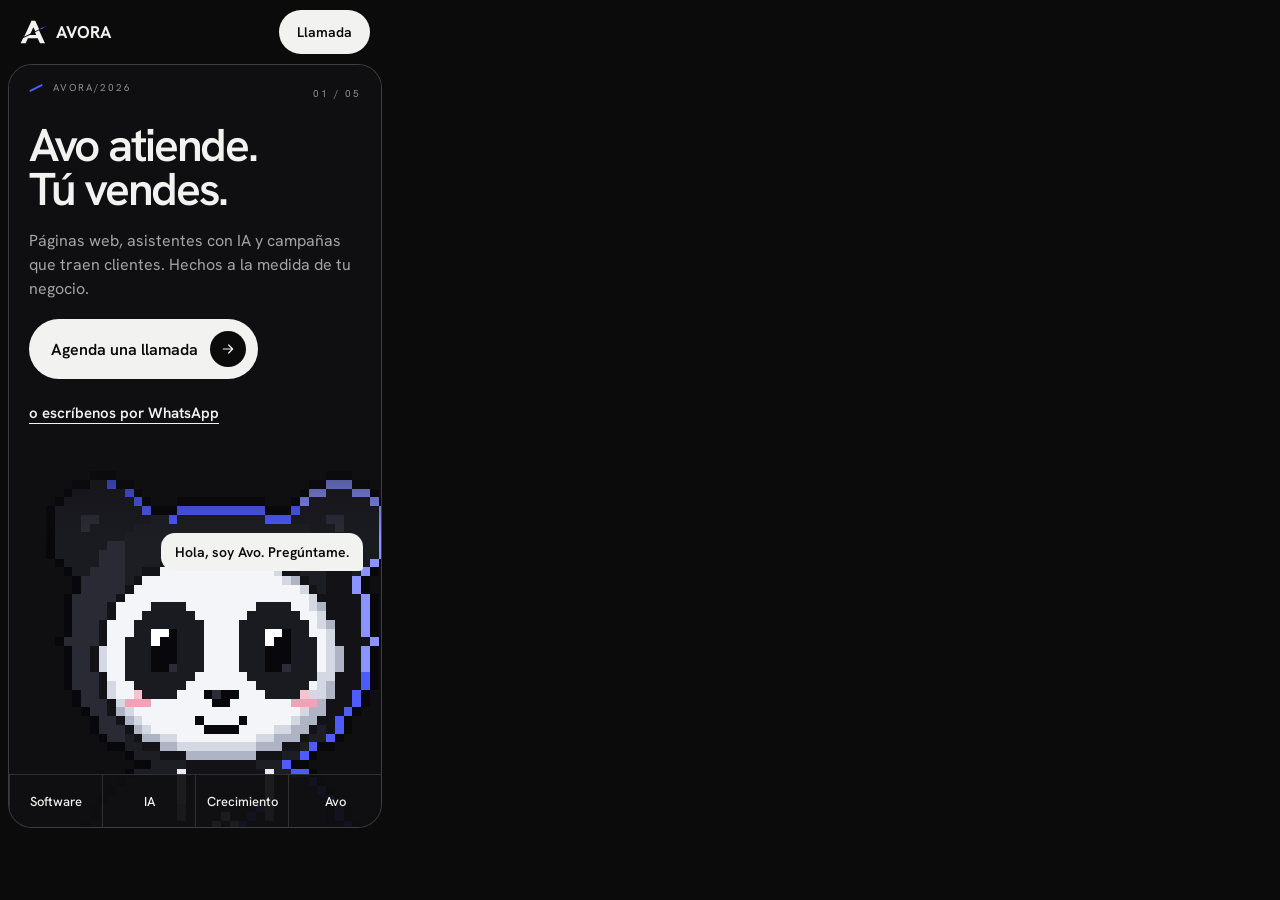
<file: referencia-portada-celular.html>
<!doctype html>
<html lang="es">
<head>
<meta charset="utf-8">
<meta name="viewport" content="width=device-width, initial-scale=1">
<title>Referencia de diseño · portada AVORA</title>
<!-- Referencia visual estática para Claude Code. No es el código final: reconstruir limpio. -->

<link rel="preconnect" href="https://fonts.googleapis.com"><link rel="preconnect" href="https://fonts.gstatic.com" crossorigin="anonymous"><link rel="stylesheet" href="https://fonts.googleapis.com/css2?family=Hanken+Grotesk:wght@400..800&amp;display=swap">
<style>
body{margin:0;background:#0B0B0C}
a{color:#F2F2F0}
</style>

</head>
<body>

<div style="width: 390px; height: 844px; box-sizing: border-box; background: #0B0B0C; color: #F2F2F0; font-family: 'Hanken Grotesk', 'Helvetica Neue', sans-serif; display: flex; flex-direction: column">
<header style="height: 64px; box-sizing: border-box; padding: 0 20px; display: flex; align-items: center; justify-content: space-between">
<a href="#" style="display: flex; align-items: center; gap: 8px; text-decoration: none" aria-label="AVORA Solutions, inicio"><svg viewBox="14 24 180 154" width="28" height="24" aria-hidden="true"><path d="M112.0 28.0 L88.0 28.0 L40.6 131.3 L81.2 111.1 L100.0 70.0 L111.8 95.7 L137.2 83.0 Z M18.4 173.8 L50.4 173.8 L65.1 141.8 L127.7 141.8 L142.4 173.8 L174.4 173.8 L136.1 90.3 L110.7 103.0 L118.4 119.8 L77.1 119.8 L33.1 141.8 Z" fill="#F2F2F0" fill-rule="evenodd"></path><path d="M147.3 85.5 L144.0 78.8 L188.6 60.7 Z" fill="#4D5BFF"></path></svg><span style="font-weight: 700; font-size: 17px; letter-spacing: 0.02em; color: #F2F2F0">AVORA</span></a>
<a href="#" style="display: inline-flex; align-items: center; min-height: 44px; box-sizing: border-box; padding: 0 18px; border-radius: 999px; background: #F2F2F0; color: #0B0B0C; font-weight: 600; font-size: 14px; text-decoration: none">Llamada</a>
</header>
<section style="position: relative; margin: 0 8px 8px; height: 764px; box-sizing: border-box; border-radius: 24px; border: 1px solid rgba(242,242,240,0.20); background: #0F0F11; overflow: hidden">
<img src="img/avo/avo-normal.svg" alt="Avo, el asistente de AVORA, un panda con sudadera negra" width="420" height="420" style="position: absolute; right: -50px; bottom: -64px; width: 420px; height: 420px; image-rendering: pixelated">
<div aria-hidden="true" style="position: absolute; top: 0; right: 0; bottom: 0; left: 0; background: linear-gradient(180deg, rgba(15,15,17,0.96) 0%, rgba(15,15,17,0.86) 46%, rgba(15,15,17,0) 62%)"></div>
<div style="position: absolute; top: 16px; left: 20px; display: flex; align-items: center; gap: 10px"><span aria-hidden="true" style="display: inline-block; width: 14px; height: 2px; background: #4D5BFF; transform: rotate(-26.6deg)"></span><span style="font-size: 10px; letter-spacing: 0.2em; text-transform: uppercase; color: #8E8E93">AVORA/2026</span></div>
<div style="position: absolute; top: 16px; right: 20px"><span style="font-size: 10px; letter-spacing: 0.2em; text-transform: uppercase; color: #8E8E93">01 / 05</span></div>
<div style="position: absolute; top: 58px; left: 20px; width: 334px; display: flex; flex-direction: column; gap: 18px">
<h1 style="margin: 0; font-weight: 600; font-size: 46px; line-height: 0.96; letter-spacing: -0.05em; color: #F2F2F0"><span style="display: block">Avo atiende.</span><span style="display: block">Tú vendes.</span><span style="display: block"></span></h1>
<p style="margin: 0; font-size: 16px; line-height: 1.5; color: #A3A3A8">Páginas web, asistentes con IA y campañas que traen clientes. Hechos a la medida de tu negocio.</p>
<div style="display: flex; flex-direction: column; gap: 12px; align-items: flex-start">
<a href="#" style="display: inline-flex; align-items: center; gap: 12px; padding: 12px 12px 12px 22px; border-radius: 999px; background: #F2F2F0; color: #0B0B0C; font-weight: 600; font-size: 16px; text-decoration: none; white-space: nowrap">Agenda una llamada<span style="display: inline-flex; align-items: center; justify-content: center; width: 36px; height: 36px; border-radius: 999px; background: #0B0B0C"><svg width="16" height="16" viewBox="0 0 24 24" fill="none" stroke="#F2F2F0" stroke-width="1.8" stroke-linecap="round" stroke-linejoin="round" aria-hidden="true"><path d="M5 12h14M13 6l6 6-6 6"></path></svg></span></a>
<a href="#" style="display: inline-flex; align-items: center; min-height: 44px; font-size: 15px; font-weight: 600; color: #F2F2F0; text-underline-offset: 5px">o escríbenos por WhatsApp</a>
</div>
</div>
<div style="position: absolute; top: 468px; right: 18px; padding: 10px 14px; border-radius: 14px 14px 4px 14px; background: #F2F2F0; color: #0B0B0C; font-size: 14px; font-weight: 600; white-space: nowrap">Hola, soy Avo. Pregúntame.</div>
<div style="position: absolute; left: 0; right: 0; bottom: 0; height: 52px; display: flex; border-top: 1px solid rgba(242,242,240,0.14); background: rgba(15,15,17,0.94)"><div style="flex: 1 1 0; display: flex; align-items: center; justify-content: center; font-size: 13px; font-weight: 500; color: #F2F2F0; border-left: 1px solid rgba(242,242,240,0.14)">Software</div><div style="flex: 1 1 0; display: flex; align-items: center; justify-content: center; font-size: 13px; font-weight: 500; color: #F2F2F0; border-left: 1px solid rgba(242,242,240,0.14)">IA</div><div style="flex: 1 1 0; display: flex; align-items: center; justify-content: center; font-size: 13px; font-weight: 500; color: #F2F2F0; border-left: 1px solid rgba(242,242,240,0.14)">Crecimiento</div><div style="flex: 1 1 0; display: flex; align-items: center; justify-content: center; font-size: 13px; font-weight: 500; color: #F2F2F0; border-left: 1px solid rgba(242,242,240,0.14)">Avo</div></div>
</section>
</div>

</body>
</html>
</file>
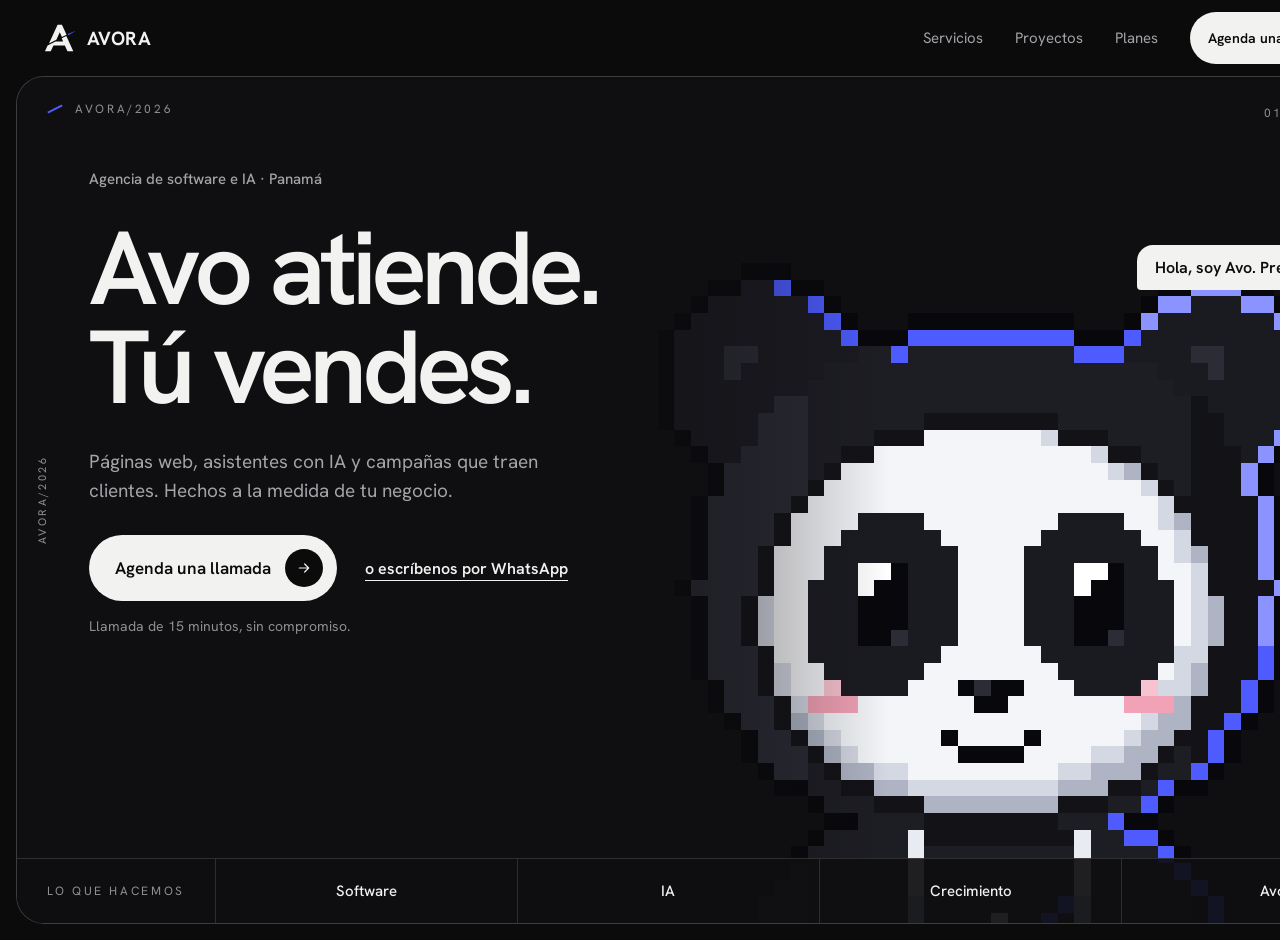
<file: referencia-portada-computadora.html>
<!doctype html>
<html lang="es">
<head>
<meta charset="utf-8">
<meta name="viewport" content="width=device-width, initial-scale=1">
<title>Referencia de diseño · portada AVORA</title>
<!-- Referencia visual estática para Claude Code. No es el código final: reconstruir limpio. -->

<link rel="preconnect" href="https://fonts.googleapis.com"><link rel="preconnect" href="https://fonts.gstatic.com" crossorigin="anonymous"><link rel="stylesheet" href="https://fonts.googleapis.com/css2?family=Hanken+Grotesk:wght@400..800&amp;display=swap">
<style>
body{margin:0;background:#0B0B0C}
a{color:#F2F2F0}
</style>

</head>
<body>

<div style="width: 1440px; height: 940px; box-sizing: border-box; background: #0B0B0C; color: #F2F2F0; font-family: 'Hanken Grotesk', 'Helvetica Neue', sans-serif; display: flex; flex-direction: column">
<header style="height: 76px; box-sizing: border-box; padding: 0 44px; display: flex; align-items: center; justify-content: space-between">
<a href="#" style="display: flex; align-items: center; gap: 10px; text-decoration: none" aria-label="AVORA Solutions, inicio"><svg viewBox="14 24 180 154" width="33" height="28" aria-hidden="true"><path d="M112.0 28.0 L88.0 28.0 L40.6 131.3 L81.2 111.1 L100.0 70.0 L111.8 95.7 L137.2 83.0 Z M18.4 173.8 L50.4 173.8 L65.1 141.8 L127.7 141.8 L142.4 173.8 L174.4 173.8 L136.1 90.3 L110.7 103.0 L118.4 119.8 L77.1 119.8 L33.1 141.8 Z" fill="#F2F2F0" fill-rule="evenodd"></path><path d="M147.3 85.5 L144.0 78.8 L188.6 60.7 Z" fill="#4D5BFF"></path></svg><span style="font-weight: 700; font-size: 19px; letter-spacing: 0.02em; color: #F2F2F0">AVORA</span></a>
<nav style="display: flex; align-items: center; gap: 32px; font-size: 15px" aria-label="Principal">
<a href="#" style="text-decoration: none; color: #A3A3A8">Servicios</a><a href="#" style="text-decoration: none; color: #A3A3A8">Proyectos</a><a href="#" style="text-decoration: none; color: #A3A3A8">Planes</a>
<a href="#" style="display: inline-flex; align-items: center; gap: 14px; padding: 10px 10px 10px 18px; border-radius: 999px; background: #F2F2F0; color: #0B0B0C; font-weight: 600; font-size: 14px; text-decoration: none; white-space: nowrap">Agenda una llamada<span style="display: inline-flex; align-items: center; justify-content: center; width: 32px; height: 32px; border-radius: 999px; background: #0B0B0C"><svg width="16" height="16" viewBox="0 0 24 24" fill="none" stroke="#F2F2F0" stroke-width="1.8" stroke-linecap="round" stroke-linejoin="round" aria-hidden="true"><path d="M5 12h14M13 6l6 6-6 6"></path></svg></span></a>
</nav>
</header>
<section style="position: relative; margin: 0 16px 16px; height: 848px; box-sizing: border-box; border-radius: 28px; border: 1px solid rgba(242,242,240,0.20); background: #0F0F11; overflow: hidden">
<img src="img/avo/avo-normal.svg" alt="Avo, el asistente de AVORA, un panda con sudadera negra" width="800" height="800" style="position: absolute; right: 32px; bottom: -140px; width: 800px; height: 800px; image-rendering: pixelated">
<div aria-hidden="true" style="position: absolute; top: 0; right: 0; bottom: 0; left: 0; background: linear-gradient(90deg, rgba(15,15,17,0.94) 0%, rgba(15,15,17,0.78) 36%, rgba(15,15,17,0) 62%)"></div>
<div style="position: absolute; top: 24px; left: 30px; display: flex; align-items: center; gap: 12px"><span aria-hidden="true" style="display: inline-block; width: 16px; height: 2px; background: #4D5BFF; transform: rotate(-26.6deg)"></span><span style="font-size: 12px; letter-spacing: 0.22em; text-transform: uppercase; color: #8E8E93">AVORA/2026</span></div>
<div style="position: absolute; top: 24px; right: 34px"><span style="font-size: 12px; letter-spacing: 0.22em; text-transform: uppercase; color: #8E8E93">01 / 05 · Inicio</span></div>
<div aria-hidden="true" style="position: absolute; left: 14px; top: 50%; transform: translateY(-50%) rotate(180deg); writing-mode: vertical-rl"><span style="font-size: 11px; letter-spacing: 0.22em; text-transform: uppercase; color: #8E8E93">AVORA/2026</span></div>
<div aria-hidden="true" style="position: absolute; right: 14px; top: 50%; transform: translateY(-50%); writing-mode: vertical-rl"><span style="font-size: 11px; letter-spacing: 0.22em; text-transform: uppercase; color: #8E8E93">AVORA/2026</span></div>
<div style="position: absolute; top: 92px; left: 72px; width: 700px; display: flex; flex-direction: column; gap: 30px">
<p style="margin: 0; font-size: 15px; font-weight: 500; color: #A3A3A8">Agencia de software e IA · Panamá</p>
<h1 style="margin: 0; font-weight: 600; font-size: 104px; line-height: 0.95; letter-spacing: -0.055em; color: #F2F2F0"><span style="display: block">Avo atiende.</span><span style="display: block">Tú vendes.</span><span style="display: block"></span></h1>
<p style="margin: 0; max-width: 470px; font-size: 19px; line-height: 1.55; color: #A3A3A8">Páginas web, asistentes con IA y campañas que traen clientes. Hechos a la medida de tu negocio.</p>
<div style="display: flex; flex-direction: column; gap: 16px; align-items: flex-start">
<div style="display: flex; align-items: center; gap: 28px"><a href="#" style="display: inline-flex; align-items: center; gap: 14px; padding: 14px 14px 14px 26px; border-radius: 999px; background: #F2F2F0; color: #0B0B0C; font-weight: 600; font-size: 17px; text-decoration: none; white-space: nowrap">Agenda una llamada<span style="display: inline-flex; align-items: center; justify-content: center; width: 38px; height: 38px; border-radius: 999px; background: #0B0B0C"><svg width="16" height="16" viewBox="0 0 24 24" fill="none" stroke="#F2F2F0" stroke-width="1.8" stroke-linecap="round" stroke-linejoin="round" aria-hidden="true"><path d="M5 12h14M13 6l6 6-6 6"></path></svg></span></a><a href="#" style="font-size: 16px; font-weight: 600; color: #F2F2F0; text-underline-offset: 6px">o escríbenos por WhatsApp</a></div>
<p style="margin: 0; font-size: 14px; color: #8E8E93">Llamada de 15 minutos, sin compromiso.</p>
</div>
</div>
<div style="position: absolute; top: 168px; left: 1120px; display: flex; flex-direction: column; align-items: flex-start">
<div style="padding: 12px 18px; border-radius: 16px 16px 16px 4px; background: #F2F2F0; color: #0B0B0C; font-size: 16px; font-weight: 600; white-space: nowrap">Hola, soy Avo. Pregúntame.</div>
</div>
<div style="position: absolute; left: 0; right: 0; bottom: 0; height: 64px; display: flex; border-top: 1px solid rgba(242,242,240,0.14); background: rgba(15,15,17,0.92)">
<div style="flex: 0 0 auto; display: flex; align-items: center; padding: 0 30px"><span style="font-size: 12px; letter-spacing: 0.22em; text-transform: uppercase; color: #8E8E93">Lo que hacemos</span></div>
<div style="flex: 1 1 0; display: flex; align-items: center; justify-content: center; gap: 10px; padding: 0; font-size: 15px; font-weight: 500; color: #F2F2F0; border-left: 1px solid rgba(242,242,240,0.14)">Software</div><div style="flex: 1 1 0; display: flex; align-items: center; justify-content: center; gap: 10px; padding: 0; font-size: 15px; font-weight: 500; color: #F2F2F0; border-left: 1px solid rgba(242,242,240,0.14)">IA</div><div style="flex: 1 1 0; display: flex; align-items: center; justify-content: center; gap: 10px; padding: 0; font-size: 15px; font-weight: 500; color: #F2F2F0; border-left: 1px solid rgba(242,242,240,0.14)">Crecimiento</div><div style="flex: 1 1 0; display: flex; align-items: center; justify-content: center; gap: 10px; padding: 0; font-size: 15px; font-weight: 500; color: #F2F2F0; border-left: 1px solid rgba(242,242,240,0.14)">Avo</div>
</div>
</section>
</div>

</body>
</html>
</file>
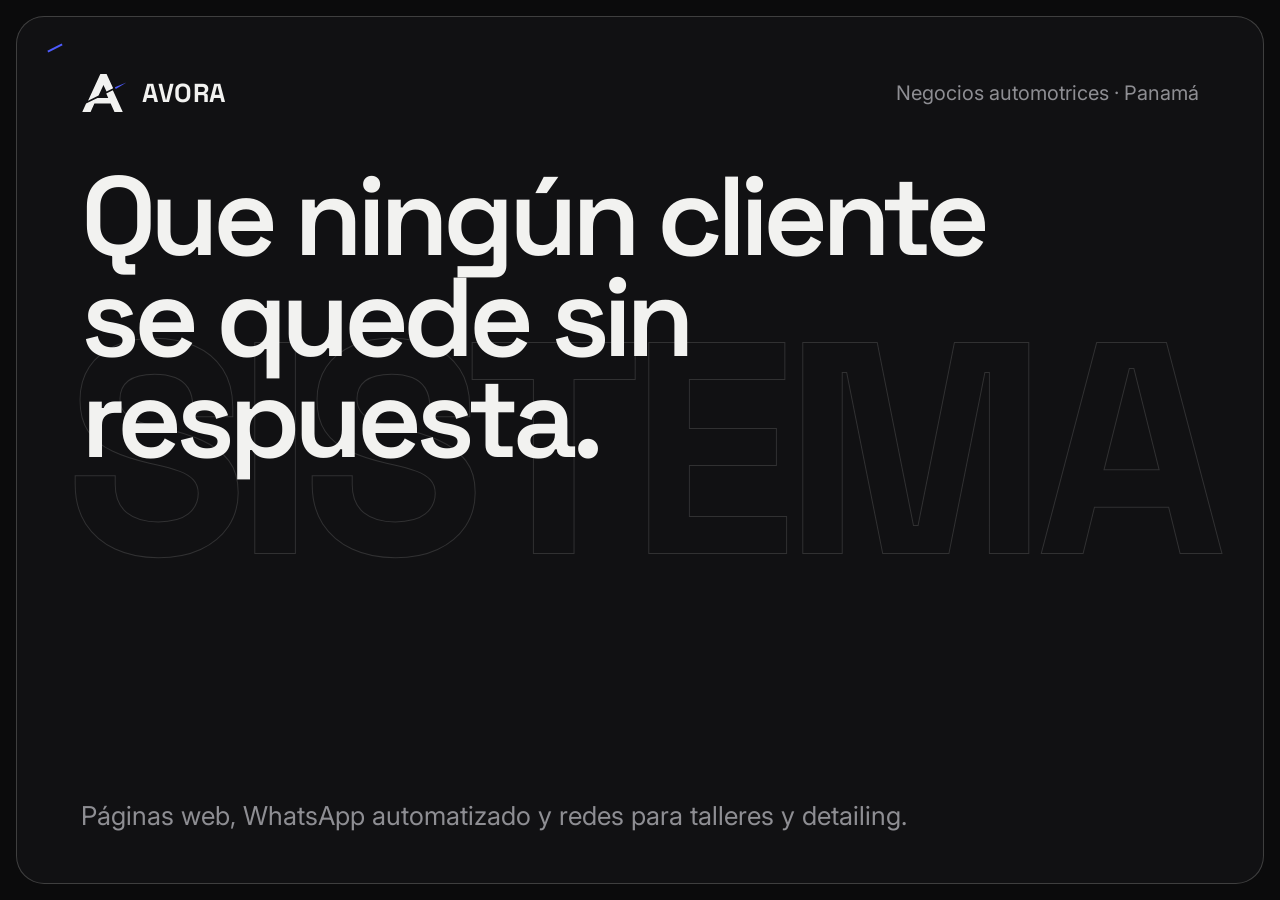
<file: _herramientas/og-image.html>
<!doctype html>
<!-- Plantilla de la imagen para compartir (1200×630), con la identidad v2 de la landing.
     Se captura con el navegador en modo headless y se guarda como img/og-image.jpg. -->
<html lang="es-PA">
<head>
<meta charset="utf-8">
<link rel="stylesheet" href="https://fonts.googleapis.com/css2?family=Inter:wght@400&family=Space+Grotesk:wght@600;700&display=swap">
<style>
  html, body { margin: 0; width: 1200px; height: 630px; overflow: hidden; }
  body {
    background: #0b0b0c;
    color: #f2f2f0;
    font-family: "Inter", "Helvetica Neue", system-ui, sans-serif;
    -webkit-font-smoothing: antialiased;
  }
  h1, .palabra, .marca b { font-family: "Space Grotesk", "Helvetica Neue", system-ui, sans-serif; }
  /* El mismo panel de la landing: esquinas de 28px, borde fino y la barrita azul */
  .panel {
    position: absolute;
    inset: 16px;
    border: 1px solid rgba(242, 242, 240, .20);
    border-radius: 28px;
    background: #111113;
    overflow: hidden;
  }
  .barrita {
    position: absolute;
    top: 30px;
    left: 30px;
    width: 16px;
    height: 2px;
    background: #4d5bff;
    transform: rotate(-26.6deg);
  }
  .marca { position: absolute; top: 56px; left: 64px; display: flex; align-items: center; gap: 14px; }
  .marca svg { width: 47px; height: 40px; }
  .marca b { font-size: 26px; font-weight: 700; letter-spacing: .02em; }
  .lugar { position: absolute; top: 64px; right: 64px; font-size: 20px; color: #8e8e93; }
  /* SISTEMA en contorno, detrás del título (igual que en la portada) */
  .palabra {
    position: absolute;
    inset: 0;
    display: flex;
    align-items: center;
    justify-content: center;
    font-size: 300px;
    font-weight: 700;
    line-height: 1;
    letter-spacing: -.04em;
    white-space: nowrap;
    color: #111113;
    -webkit-text-stroke: 2px rgba(242, 242, 240, .14);
    paint-order: stroke fill;
  }
  h1 {
    position: absolute;
    left: 64px;
    top: 150px;
    margin: 0;
    font-size: 112px;
    font-weight: 600;
    line-height: .9;
    letter-spacing: -.055em;
  }
  h1 span { display: block; }
  p { position: absolute; left: 64px; right: 64px; bottom: 52px; margin: 0; font-size: 26px; color: #8e8e93; }
</style>
</head>
<body>
  <div class="panel">
    <span class="barrita"></span>
    <div class="palabra">SISTEMA</div>
    <div class="marca">
      <svg viewBox="14 24 180 154">
        <path fill="#f2f2f0" fill-rule="evenodd" d="M112.0 28.0 L88.0 28.0 L40.6 131.3 L81.2 111.1 L100.0 70.0 L111.8 95.7 L137.2 83.0 Z M18.4 173.8 L50.4 173.8 L65.1 141.8 L127.7 141.8 L142.4 173.8 L174.4 173.8 L136.1 90.3 L110.7 103.0 L118.4 119.8 L77.1 119.8 L33.1 141.8 Z"/>
        <path fill="#4d5bff" d="M147.3 85.5 L144.0 78.8 L188.6 60.7 Z"/>
      </svg>
      <b>AVORA</b>
    </div>
    <div class="lugar">Negocios automotrices · Panamá</div>
    <h1><span>Que ningún cliente</span><span>se quede sin</span><span>respuesta.</span></h1>
    <p>Páginas web, WhatsApp automatizado y redes para talleres y detailing.</p>
  </div>
</body>
</html>
</file>
